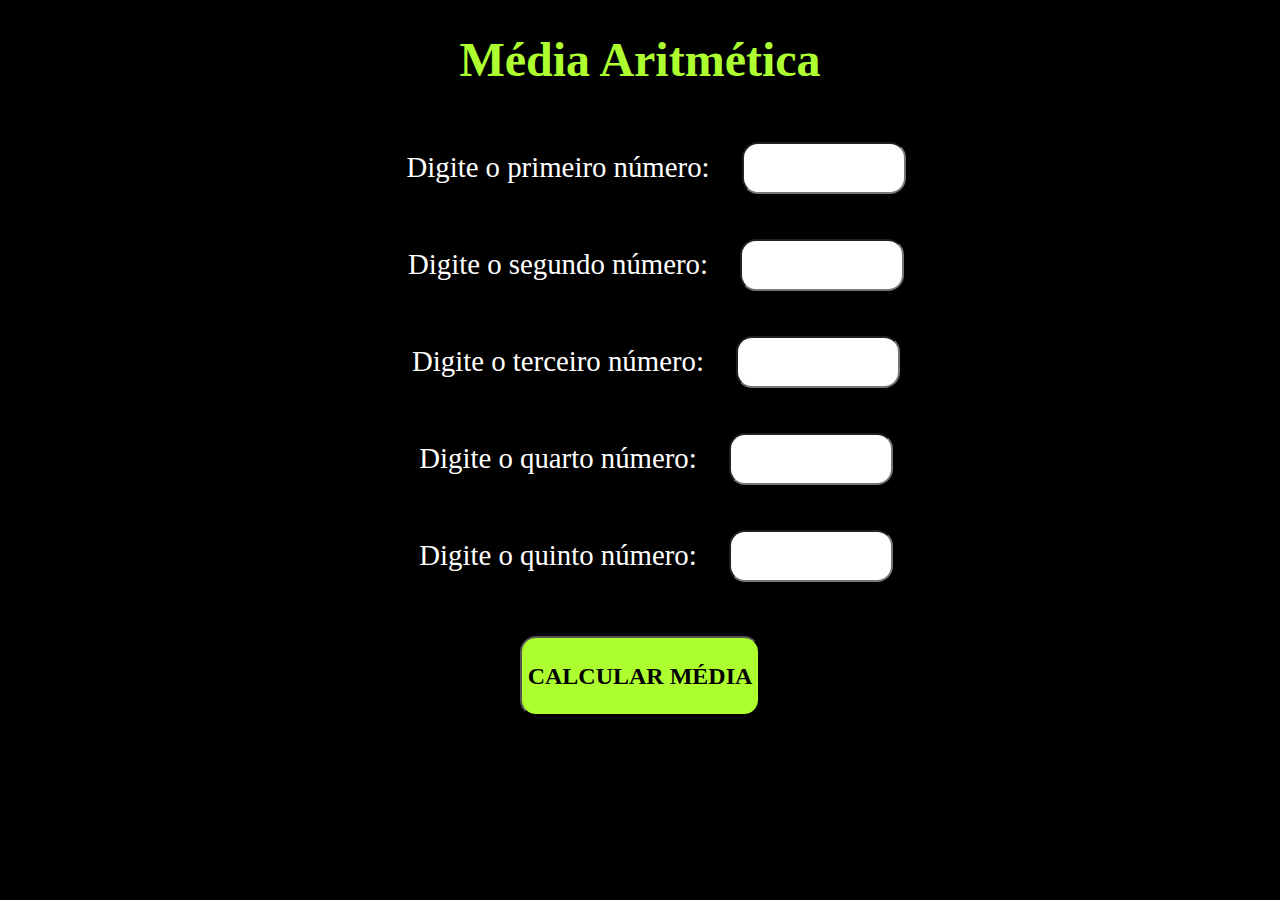
<file: tarefa-funcoes/index.html>
<!DOCTYPE html>
<html lang="pt-br">
    <head>
        <meta charset="UTF-8">
        <meta name="viewport" content="width=device-width, initial-scale=1.0">
        <link rel="stylesheet" href="style.css">
        <title>Calculando a Media</title>
        <script src="script.js" defer></script>
    </head>
    <body>
        <h1>Média Aritmética</h1>
        <div class="form">
            <label for="numero1">Digite o primeiro número:</label>
            <input type="number" id="numero1" />
        </div>
        <div class="form">
            <label for="numero2">Digite o segundo número:</label>
            <input type="number" id="numero2" />
        </div>
        <div class="form">
            <label for="numero3">Digite o terceiro número:</label>
            <input type="number" id="numero3" />
        </div>
        <div class="form">
            <label for="numero4">Digite o quarto número:</label>
            <input type="number" id="numero4" />
        </div>
        <div class="form">
            <label for="numero5">Digite o quinto número:</label>
            <input type="number" id="numero5" />
        </div>
        <div class="form">
            <button onclick="calcularMedia()">Calcular Média</button>
        </div>
        <div class="form">
            <p id="resultado"></p>
        </div>
    </body>
</html>
</file>
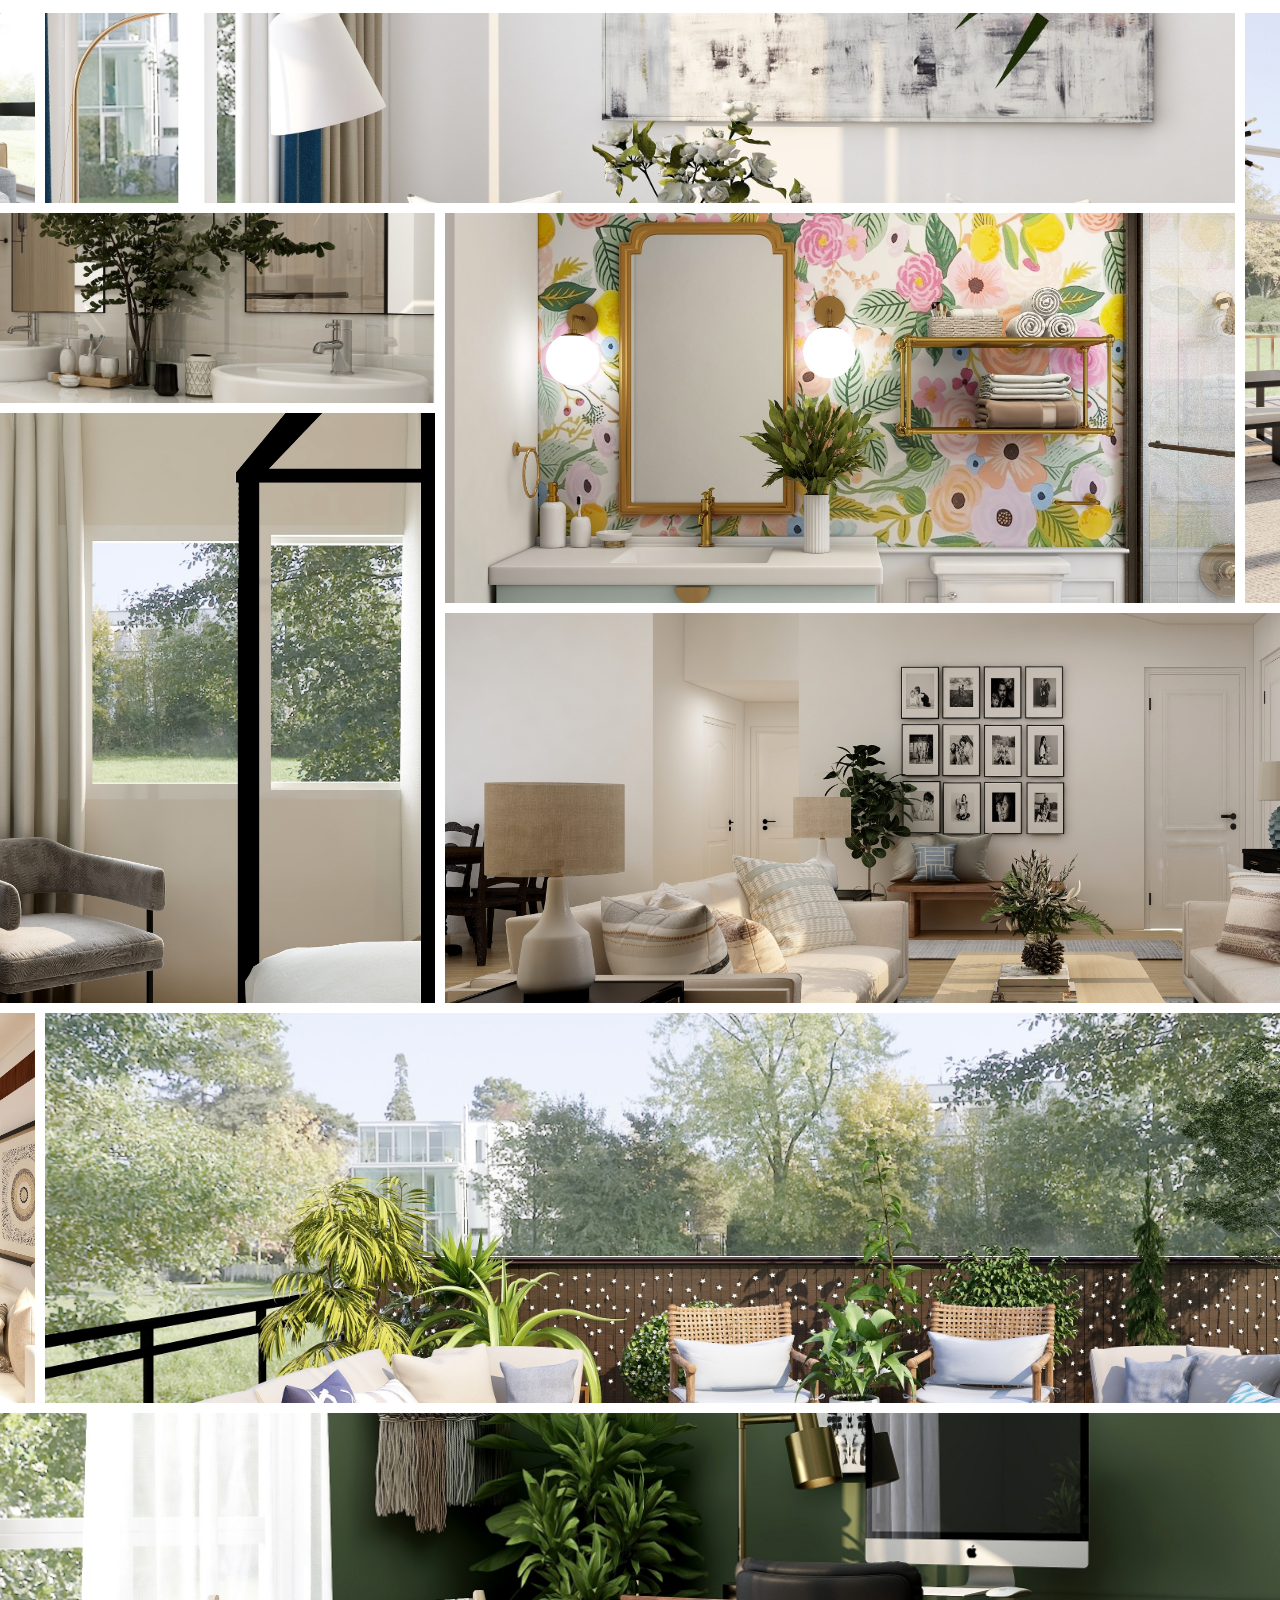
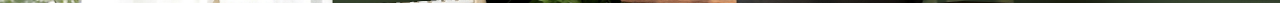
<file: tarefa_grid/index.html>
<!DOCTYPE html>
<html lang="pt-br">
    <head>
        <meta charset="UTF-8">
        <meta http-equiv="X-UA-Compatible" content="IE=edge">
        <meta name="viewport" content="width=device-width, initial-scale=1.0">
        <link rel="stylesheet" href="style.css">
        <title>Tarefa Grid</title>
    </head>
    <body>
        <section class="grid grid-area-1">
            <div class="item item-1"></div>
            <div class="item item-2"></div>
            <div class="item item-3"></div>
            <div class="item item-4"></div>
            <div class="item item-5"></div>
            <div class="item item-6"></div>
            <div class="item item-7"></div>
            <div class="item item-8"></div>
            <div class="item item-9"></div>
            <div class="item item-10"></div>
        </section>
    </body>
</html>
</file>
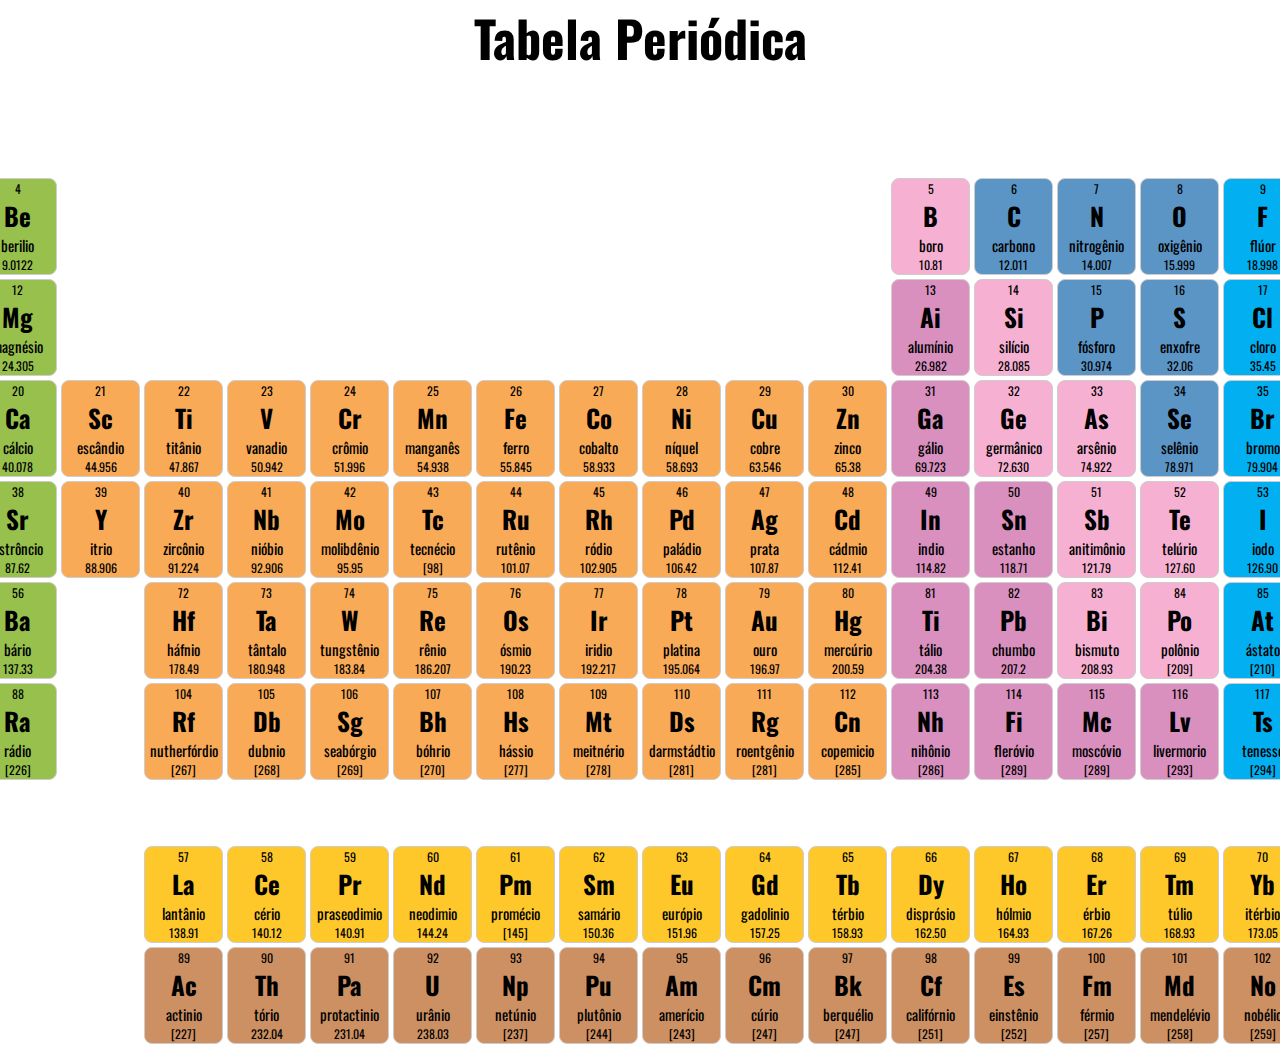
<file: tarefa_tabela_periodica/index.html>
<!DOCTYPE html>
<html lang="pt-br">
<head>
    <meta charset="UTF-8">
    <meta name="viewport" content="width=device-width, initial-scale=1.0">
    <link rel="stylesheet" href="assets/style.css">
    <link rel="preconnect" href="https://fonts.googleapis.com">
    <link rel="preconnect" href="https://fonts.gstatic.com" crossorigin>
    <link href="https://fonts.googleapis.com/css2?family=Oswald:wght@300;400;500&display=swap" rel="stylesheet">
    <title>Tabela Periodica</title>

</head>
<body>
    <h1>Tabela Periódica</h1>
    <table class="tabela-periodica">
        <tr>
            <td>
                <div class="celula nao-metais">
                    <div class="numero-atomico">1</div>
                    <div class="simbolo-quimico">h</div>
                    <div class="nome">hidrogênio</div>
                    <div class="peso-atomico">1.008</div>
                </div>
            </td>
            <td colspan="16"></td>
            <td>                
                <div class="celula gases-nobres">
                    <div class="numero-atomico">2</div>
                    <div class="simbolo-quimico">he</div>
                    <div class="nome">hélio</div>
                    <div class="peso-atomico">4.0026</div>
                </div>
            </td>
        </tr>
        <tr>
            <td>
                <div class="celula metais-alcalinos">
                    <div class="numero-atomico">3</div>
                    <div class="simbolo-quimico">li</div>
                    <div class="nome">litio</div>
                    <div class="peso-atomico">6.941</div>
                </div>
            </td>
            <td>
                <div class="celula metais-alcalinos-terrosos">
                    <div class="numero-atomico">4</div>
                    <div class="simbolo-quimico">be</div>
                    <div class="nome">berilio</div>
                    <div class="peso-atomico">9.0122</div>
                </div>
            </td>
            <td colspan="10"></td>
            <td>
                <div class="celula semi-metais">
                    <div class="numero-atomico">5</div>
                    <div class="simbolo-quimico">b</div>
                    <div class="nome">boro</div>
                    <div class="peso-atomico">10.81</div>
                </div>
            </td>
            <td>
                <div class="celula nao-metais">
                    <div class="numero-atomico">6</div>
                    <div class="simbolo-quimico">c</div>
                    <div class="nome">carbono</div>
                    <div class="peso-atomico">12.011</div>
                </div>
            </td>
            <td>
                <div class="celula nao-metais">
                    <div class="numero-atomico">7</div>
                    <div class="simbolo-quimico">n</div>
                    <div class="nome">nitrogênio</div>
                    <div class="peso-atomico">14.007</div>
                </div>
            </td>
            <td>
                <div class="celula nao-metais">
                    <div class="numero-atomico">8</div>
                    <div class="simbolo-quimico">o</div>
                    <div class="nome">oxigênio</div>
                    <div class="peso-atomico">15.999</div>
                </div>
            </td>
            <td>
                <div class="celula halogenios">
                    <div class="numero-atomico">9</div>
                    <div class="simbolo-quimico">f</div>
                    <div class="nome">flúor</div>
                    <div class="peso-atomico">18.998</div>
                </div>
            </td>
            <td>
                <div class="celula gases-nobres">
                    <div class="numero-atomico">10</div>
                    <div class="simbolo-quimico">ne</div>
                    <div class="nome">neônio</div>
                    <div class="peso-atomico">20.180</div>
                </div>
            </td>
        </tr>
        <tr>
            <td>
                <div class="celula metais-alcalinos">
                    <div class="numero-atomico">11</div>
                    <div class="simbolo-quimico">na</div>
                    <div class="nome">sódio</div>
                    <div class="peso-atomico">22.990</div>
                </div>
            </td>
            <td>
                <div class="celula metais-alcalinos-terrosos">
                    <div class="numero-atomico">12</div>
                    <div class="simbolo-quimico">mg</div>
                    <div class="nome">magnésio</div>
                    <div class="peso-atomico">24.305</div>
                </div>
            </td>
            <td colspan="10"></td>
            <td>
                <div class="celula outros-metais">
                    <div class="numero-atomico">13</div>
                    <div class="simbolo-quimico">ai</div>
                    <div class="nome">alumínio</div>
                    <div class="peso-atomico">26.982</div>
                </div>
            </td>
            <td>
                <div class="celula semi-metais">
                    <div class="numero-atomico">14</div>
                    <div class="simbolo-quimico">si</div>
                    <div class="nome">silício</div>
                    <div class="peso-atomico">28.085</div>
                </div>
            </td>
            <td>
                <div class="celula nao-metais">
                    <div class="numero-atomico">15</div>
                    <div class="simbolo-quimico">p</div>
                    <div class="nome">fósforo</div>
                    <div class="peso-atomico">30.974</div>
                </div>
            </td>
            <td>
                <div class="celula nao-metais">
                    <div class="numero-atomico">16</div>
                    <div class="simbolo-quimico">s</div>
                    <div class="nome">enxofre</div>
                    <div class="peso-atomico">32.06</div>
                </div>
            </td>
            <td>
                <div class="celula halogenios">
                    <div class="numero-atomico">17</div>
                    <div class="simbolo-quimico">cl</div>
                    <div class="nome">cloro</div>
                    <div class="peso-atomico">35.45</div>
                </div>
            </td>
            <td>
                <div class="celula gases-nobres">
                    <div class="numero-atomico">18</div>
                    <div class="simbolo-quimico">ar</div>
                    <div class="nome">argônio</div>
                    <div class="peso-atomico">20.180</div>
                </div>
            </td>
        </tr>
        <tr>
            <td>
                <div class="celula metais-alcalinos">
                    <div class="numero-atomico">19</div>
                    <div class="simbolo-quimico">k</div>
                    <div class="nome">potássio</div>
                    <div class="peso-atomico">39.098</div>
                </div>
            </td>
            <td>
                <div class="celula metais-alcalinos-terrosos">
                    <div class="numero-atomico">20</div>
                    <div class="simbolo-quimico">ca</div>
                    <div class="nome">cálcio</div>
                    <div class="peso-atomico">40.078</div>
                </div>
            </td>
            <td>
                <div class="celula metais-de-transicao">
                    <div class="numero-atomico">21</div>
                    <div class="simbolo-quimico">sc</div>
                    <div class="nome">escândio</div>
                    <div class="peso-atomico">44.956</div>
                </div>
            </td>
            <td>
                <div class="celula metais-de-transicao">
                    <div class="numero-atomico">22</div>
                    <div class="simbolo-quimico">ti</div>
                    <div class="nome">titânio</div>
                    <div class="peso-atomico">47.867</div>
                </div>
            </td>
            <td>
                <div class="celula metais-de-transicao">
                    <div class="numero-atomico">23</div>
                    <div class="simbolo-quimico">v</div>
                    <div class="nome">vanadio</div>
                    <div class="peso-atomico">50.942</div>
                </div>
            </td>
            <td>
                <div class="celula metais-de-transicao">
                    <div class="numero-atomico">24</div>
                    <div class="simbolo-quimico">cr</div>
                    <div class="nome">crômio</div>
                    <div class="peso-atomico">51.996</div>
                </div>
            </td>
            <td>
                <div class="celula metais-de-transicao">
                    <div class="numero-atomico">25</div>
                    <div class="simbolo-quimico">mn</div>
                    <div class="nome">manganês</div>
                    <div class="peso-atomico">54.938</div>
                </div>
            </td>
            <td>
                <div class="celula metais-de-transicao">
                    <div class="numero-atomico">26</div>
                    <div class="simbolo-quimico">fe</div>
                    <div class="nome">ferro</div>
                    <div class="peso-atomico">55.845</div>
                </div>
            </td>
            <td>
                <div class="celula metais-de-transicao">
                    <div class="numero-atomico">27</div>
                    <div class="simbolo-quimico">co</div>
                    <div class="nome">cobalto</div>
                    <div class="peso-atomico">58.933</div>
                </div>
            </td>
            <td>
                <div class="celula metais-de-transicao">
                    <div class="numero-atomico">28</div>
                    <div class="simbolo-quimico">ni</div>
                    <div class="nome">níquel</div>
                    <div class="peso-atomico">58.693</div>
                </div>
            </td>
            <td>
                <div class="celula metais-de-transicao">
                    <div class="numero-atomico">29</div>
                    <div class="simbolo-quimico">cu</div>
                    <div class="nome">cobre</div>
                    <div class="peso-atomico">63.546</div>
                </div>
            </td>
            <td>
                <div class="celula metais-de-transicao">
                    <div class="numero-atomico">30</div>
                    <div class="simbolo-quimico">zn</div>
                    <div class="nome">zinco</div>
                    <div class="peso-atomico">65.38</div>
                </div>
            </td>
            <td>
                <div class="celula outros-metais">
                    <div class="numero-atomico">31</div>
                    <div class="simbolo-quimico">ga</div>
                    <div class="nome">gálio</div>
                    <div class="peso-atomico">69.723</div>
                </div>
            </td>
            <td>
                <div class="celula semi-metais">
                    <div class="numero-atomico">32</div>
                    <div class="simbolo-quimico">ge</div>
                    <div class="nome">germânico</div>
                    <div class="peso-atomico">72.630</div>
                </div>
            </td>
            <td>
                <div class="celula semi-metais">
                    <div class="numero-atomico">33</div>
                    <div class="simbolo-quimico">as</div>
                    <div class="nome">arsênio</div>
                    <div class="peso-atomico">74.922</div>
                </div>
            </td>
            <td>
                <div class="celula nao-metais">
                    <div class="numero-atomico">34</div>
                    <div class="simbolo-quimico">se</div>
                    <div class="nome">selênio</div>
                    <div class="peso-atomico">78.971</div>
                </div>
            </td>
            <td>
                <div class="celula halogenios">
                    <div class="numero-atomico">35</div>
                    <div class="simbolo-quimico">br</div>
                    <div class="nome">bromo</div>
                    <div class="peso-atomico">79.904</div>
                </div>
            </td>
            <td>
                <div class="celula gases-nobres">
                    <div class="numero-atomico">36</div>
                    <div class="simbolo-quimico">kr</div>
                    <div class="nome">criptônio</div>
                    <div class="peso-atomico">83.798</div>
                </div>
            </td>
        </tr>
        <tr>
            <td>
                <div class="celula metais-alcalinos">
                    <div class="numero-atomico">37</div>
                    <div class="simbolo-quimico">rb</div>
                    <div class="nome">rubidio</div>
                    <div class="peso-atomico">85.458</div>
                </div>
            </td>
            <td>
                <div class="celula metais-alcalinos-terrosos">
                    <div class="numero-atomico">38</div>
                    <div class="simbolo-quimico">sr</div>
                    <div class="nome">estrôncio</div>
                    <div class="peso-atomico">87.62</div>
                </div>
            </td>
            <td>
                <div class="celula metais-de-transicao">
                    <div class="numero-atomico">39</div>
                    <div class="simbolo-quimico">y</div>
                    <div class="nome">itrio</div>
                    <div class="peso-atomico">88.906</div>
                </div>
            </td>
            <td>
                <div class="celula metais-de-transicao">
                    <div class="numero-atomico">40</div>
                    <div class="simbolo-quimico">zr</div>
                    <div class="nome">zircônio</div>
                    <div class="peso-atomico">91.224</div>
                </div>
            </td>
            <td>
                <div class="celula metais-de-transicao">
                    <div class="numero-atomico">41</div>
                    <div class="simbolo-quimico">nb</div>
                    <div class="nome">nióbio</div>
                    <div class="peso-atomico">92.906</div>
                </div>
            </td>
            <td>
                <div class="celula metais-de-transicao">
                    <div class="numero-atomico">42</div>
                    <div class="simbolo-quimico">mo</div>
                    <div class="nome">molibdênio</div>
                    <div class="peso-atomico">95.95</div>
                </div>
            </td>
            <td>
                <div class="celula metais-de-transicao">
                    <div class="numero-atomico">43</div>
                    <div class="simbolo-quimico">tc</div>
                    <div class="nome">tecnécio</div>
                    <div class="peso-atomico">[98]</div>
                </div>
            </td>
            <td>
                <div class="celula metais-de-transicao">
                    <div class="numero-atomico">44</div>
                    <div class="simbolo-quimico">ru</div>
                    <div class="nome">rutênio</div>
                    <div class="peso-atomico">101.07</div>
                </div>
            </td>
            <td>
                <div class="celula metais-de-transicao">
                    <div class="numero-atomico">45</div>
                    <div class="simbolo-quimico">rh</div>
                    <div class="nome">ródio</div>
                    <div class="peso-atomico">102.905</div>
                </div>
            </td>
            <td>
                <div class="celula metais-de-transicao">
                    <div class="numero-atomico">46</div>
                    <div class="simbolo-quimico">pd</div>
                    <div class="nome">paládio</div>
                    <div class="peso-atomico">106.42</div>
                </div>
            </td>
            <td>
                <div class="celula metais-de-transicao">
                    <div class="numero-atomico">47</div>
                    <div class="simbolo-quimico">ag</div>
                    <div class="nome">prata</div>
                    <div class="peso-atomico">107.87</div>
                </div>
            </td>
            <td>
                <div class="celula metais-de-transicao">
                    <div class="numero-atomico">48</div>
                    <div class="simbolo-quimico">cd</div>
                    <div class="nome">cádmio</div>
                    <div class="peso-atomico">112.41</div>
                </div>
            </td>
            <td>
                <div class="celula outros-metais">
                    <div class="numero-atomico">49</div>
                    <div class="simbolo-quimico">in</div>
                    <div class="nome">indio</div>
                    <div class="peso-atomico">114.82</div>
                </div>
            </td>
            <td>
                <div class="celula outros-metais">
                    <div class="numero-atomico">50</div>
                    <div class="simbolo-quimico">sn</div>
                    <div class="nome">estanho</div>
                    <div class="peso-atomico">118.71</div>
                </div>
            </td>
            <td>
                <div class="celula semi-metais">
                    <div class="numero-atomico">51</div>
                    <div class="simbolo-quimico">sb</div>
                    <div class="nome">anitimônio</div>
                    <div class="peso-atomico">121.79</div>
                </div>
            </td>
            <td>
                <div class="celula semi-metais">
                    <div class="numero-atomico">52</div>
                    <div class="simbolo-quimico">te</div>
                    <div class="nome">telúrio</div>
                    <div class="peso-atomico">127.60</div>
                </div>
            </td>
            <td>
                <div class="celula halogenios">
                    <div class="numero-atomico">53</div>
                    <div class="simbolo-quimico">i</div>
                    <div class="nome">iodo</div>
                    <div class="peso-atomico">126.90</div>
                </div>
            </td>
            <td>
                <div class="celula gases-nobres">
                    <div class="numero-atomico">54</div>
                    <div class="simbolo-quimico">xe</div>
                    <div class="nome">xenênio</div>
                    <div class="peso-atomico">131.29</div>
                </div>

            </td>
        </tr>
        <tr>
            <td>
                <div class="celula metais-alcalinos">
                    <div class="numero-atomico">55</div>
                    <div class="simbolo-quimico">cs</div>
                    <div class="nome">césio</div>
                    <div class="peso-atomico">132.905</div>
                </div>
            </td>
            <td>
                <div class="celula metais-alcalinos-terrosos">
                    <div class="numero-atomico">56</div>
                    <div class="simbolo-quimico">ba</div>
                    <div class="nome">bário</div>
                    <div class="peso-atomico">137.33</div>
                </div>
            </td>
            <td colspan="1"></td>
            <td>
                <div class="celula metais-de-transicao">
                    <div class="numero-atomico">72</div>
                    <div class="simbolo-quimico">hf</div>
                    <div class="nome">háfnio</div>
                    <div class="peso-atomico">178.49</div>
                </div>
            </td>
            <td>
                <div class="celula metais-de-transicao">
                    <div class="numero-atomico">73</div>
                    <div class="simbolo-quimico">ta</div>
                    <div class="nome">tântalo</div>
                    <div class="peso-atomico">180.948</div>
                </div>
            </td>
            <td>
                <div class="celula metais-de-transicao">
                    <div class="numero-atomico">74</div>
                    <div class="simbolo-quimico">w</div>
                    <div class="nome">tungstênio</div>
                    <div class="peso-atomico">183.84</div>
                </div>
            </td>
            <td>
                <div class="celula metais-de-transicao">
                    <div class="numero-atomico">75</div>
                    <div class="simbolo-quimico">re</div>
                    <div class="nome">rênio</div>
                    <div class="peso-atomico">186.207</div>
                </div>
            </td>
            <td>
                <div class="celula metais-de-transicao">
                    <div class="numero-atomico">76</div>
                    <div class="simbolo-quimico">os</div>
                    <div class="nome">ósmio</div>
                    <div class="peso-atomico">190.23</div>
                </div>
            </td>
            <td>
                <div class="celula metais-de-transicao">
                    <div class="numero-atomico">77</div>
                    <div class="simbolo-quimico">ir</div>
                    <div class="nome">iridio</div>
                    <div class="peso-atomico">192.217</div>
                </div>
            </td>
            <td>
                <div class="celula metais-de-transicao">
                    <div class="numero-atomico">78</div>
                    <div class="simbolo-quimico">pt</div>
                    <div class="nome">platina</div>
                    <div class="peso-atomico">195.064</div>
                </div>
            </td>
            <td>
                <div class="celula metais-de-transicao">
                    <div class="numero-atomico">79</div>
                    <div class="simbolo-quimico">au</div>
                    <div class="nome">ouro</div>
                    <div class="peso-atomico">196.97</div>
                </div>
            </td>
            <td>
                <div class="celula metais-de-transicao">
                    <div class="numero-atomico">80</div>
                    <div class="simbolo-quimico">hg</div>
                    <div class="nome">mercúrio</div>
                    <div class="peso-atomico">200.59</div>
                </div>
            </td>
            <td>
                <div class="celula outros-metais">
                    <div class="numero-atomico">81</div>
                    <div class="simbolo-quimico">ti</div>
                    <div class="nome">tálio</div>
                    <div class="peso-atomico">204.38</div>
                </div>
            </td>
            <td>
                <div class="celula outros-metais">
                    <div class="numero-atomico">82</div>
                    <div class="simbolo-quimico">pb</div>
                    <div class="nome">chumbo</div>
                    <div class="peso-atomico">207.2</div>
                </div>
            </td>
            <td>
                <div class="celula semi-metais">
                    <div class="numero-atomico">83</div>
                    <div class="simbolo-quimico">bi</div>
                    <div class="nome">bismuto</div>
                    <div class="peso-atomico">208.93</div>
                </div>
            </td>
            <td>
                <div class="celula semi-metais">
                    <div class="numero-atomico">84</div>
                    <div class="simbolo-quimico">po</div>
                    <div class="nome">polônio</div>
                    <div class="peso-atomico">[209]</div>
                </div>
            </td>
            <td>
                <div class="celula halogenios">
                    <div class="numero-atomico">85</div>
                    <div class="simbolo-quimico">at</div>
                    <div class="nome">ástato</div>
                    <div class="peso-atomico">[210]</div>
                </div>
            </td>
            <td>
                <div class="celula gases-nobres">
                    <div class="numero-atomico">86</div>
                    <div class="simbolo-quimico">rn</div>
                    <div class="nome">radônio</div>
                    <div class="peso-atomico">[222]</div>
                </div>
            </td>
        </tr>
        <tr>
            <td>
                <div class="celula metais-alcalinos">
                    <div class="numero-atomico">87</div>
                    <div class="simbolo-quimico">fr</div>
                    <div class="nome">frâncio</div>
                    <div class="peso-atomico">[223]</div>
                </div>

            </td>
            <td>
                <div class="celula metais-alcalinos-terrosos">
                    <div class="numero-atomico">88</div>
                    <div class="simbolo-quimico">ra</div>
                    <div class="nome">rádio</div>
                    <div class="peso-atomico">[226]</div>
                </div>
            </td>
            <td colspan="1"></td>
            <td>
                <div class="celula metais-de-transicao">
                    <div class="numero-atomico">104</div>
                    <div class="simbolo-quimico">rf</div>
                    <div class="nome">nutherfórdio</div>
                    <div class="peso-atomico">[267]</div>
                </div>
            </td>
            <td>
                <div class="celula metais-de-transicao">
                    <div class="numero-atomico">105</div>
                    <div class="simbolo-quimico">db</div>
                    <div class="nome">dubnio</div>
                    <div class="peso-atomico">[268]</div>
                </div>
            </td>
            <td>
                <div class="celula metais-de-transicao">
                    <div class="numero-atomico">106</div>
                    <div class="simbolo-quimico">sg</div>
                    <div class="nome">seabórgio</div>
                    <div class="peso-atomico">[269]</div>
                </div>
            </td>
            <td>
                <div class="celula metais-de-transicao">
                    <div class="numero-atomico">107</div>
                    <div class="simbolo-quimico">bh</div>
                    <div class="nome">bóhrio</div>
                    <div class="peso-atomico">[270]</div>
                </div>
            </td>
            <td>
                <div class="celula metais-de-transicao">
                    <div class="numero-atomico">108</div>
                    <div class="simbolo-quimico">hs</div>
                    <div class="nome">hássio</div>
                    <div class="peso-atomico">[277]</div>
                </div>
            </td>
            <td>
                <div class="celula metais-de-transicao">
                    <div class="numero-atomico">109</div>
                    <div class="simbolo-quimico">mt</div>
                    <div class="nome">meitnério</div>
                    <div class="peso-atomico">[278]</div>
                </div>
            </td>
            <td>
                <div class="celula metais-de-transicao">
                    <div class="numero-atomico">110</div>
                    <div class="simbolo-quimico">ds</div>
                    <div class="nome">darmstádtio</div>
                    <div class="peso-atomico">[281]</div>
                </div>
            </td>
            <td>
                <div class="celula metais-de-transicao">
                    <div class="numero-atomico">111</div>
                    <div class="simbolo-quimico">rg</div>
                    <div class="nome">roentgênio</div>
                    <div class="peso-atomico">[281]</div>
                </div>
            </td>
            <td>
                <div class="celula metais-de-transicao">
                    <div class="numero-atomico">112</div>
                    <div class="simbolo-quimico">cn</div>
                    <div class="nome">copemicio</div>
                    <div class="peso-atomico">[285]</div>
                </div>
            </td>
            <td>
                <div class="celula outros-metais">
                    <div class="numero-atomico">113</div>
                    <div class="simbolo-quimico">nh</div>
                    <div class="nome">nihônio</div>
                    <div class="peso-atomico">[286]</div>
                </div>
            </td>
            <td>
                <div class="celula outros-metais">
                    <div class="numero-atomico">114</div>
                    <div class="simbolo-quimico">fi</div>
                    <div class="nome">fleróvio</div>
                    <div class="peso-atomico">[289]</div>
                </div>
            </td>
            <td>
                <div class="celula outros-metais">
                    <div class="numero-atomico">115</div>
                    <div class="simbolo-quimico">mc</div>
                    <div class="nome">moscóvio</div>
                    <div class="peso-atomico">[289]</div>
                </div>
            </td>
            <td>
                <div class="celula outros-metais">
                    <div class="numero-atomico">116</div>
                    <div class="simbolo-quimico">lv</div>
                    <div class="nome">livermorio</div>
                    <div class="peso-atomico">[293]</div>
                </div>
            </td>
            <td>
                <div class="celula halogenios">
                    <div class="numero-atomico">117</div>
                    <div class="simbolo-quimico">ts</div>
                    <div class="nome">tenesso</div>
                    <div class="peso-atomico">[294]</div>
                </div>
            </td>
            <td>
                <div class="celula gases-nobres">
                    <div class="numero-atomico">118</div>
                    <div class="simbolo-quimico">og</div>
                    <div class="nome">oganessônio</div>
                    <div class="peso-atomico">[294]</div>
                </div>
            </td>
        </tr>
        <tr class="linha-vazia">
        </tr>
        <tr>
            <td colspan="3"></td>
            <td>
                <div class="celula lantanideos">
                    <div class="numero-atomico">57</div>
                    <div class="simbolo-quimico">la</div>
                    <div class="nome">lantânio</div>
                    <div class="peso-atomico">138.91</div>
                </div>
            </td>
            <td>
                <div class="celula lantanideos">
                    <div class="numero-atomico">58</div>
                    <div class="simbolo-quimico">ce</div>
                    <div class="nome">cério</div>
                    <div class="peso-atomico">140.12</div>
                </div>
            </td>
            <td>
                <div class="celula lantanideos">
                    <div class="numero-atomico">59</div>
                    <div class="simbolo-quimico">pr</div>
                    <div class="nome">praseodimio</div>
                    <div class="peso-atomico">140.91</div>
                </div>
            </td>
            <td>
                <div class="celula lantanideos">
                    <div class="numero-atomico">60</div>
                    <div class="simbolo-quimico">nd</div>
                    <div class="nome">neodimio</div>
                    <div class="peso-atomico">144.24</div>
                </div>
            </td>
            <td>
                <div class="celula lantanideos">
                    <div class="numero-atomico">61</div>
                    <div class="simbolo-quimico">pm</div>
                    <div class="nome">promécio</div>
                    <div class="peso-atomico">[145]</div>
                </div>
            </td>
            <td>
                <div class="celula lantanideos">
                    <div class="numero-atomico">62</div>
                    <div class="simbolo-quimico">sm</div>
                    <div class="nome">samário</div>
                    <div class="peso-atomico">150.36</div>
                </div>
            </td>
            <td>
                <div class="celula lantanideos">
                    <div class="numero-atomico">63</div>
                    <div class="simbolo-quimico">eu</div>
                    <div class="nome">európio</div>
                    <div class="peso-atomico">151.96</div>
                </div>
            </td>
            <td>
                <div class="celula lantanideos">
                    <div class="numero-atomico">64</div>
                    <div class="simbolo-quimico">gd</div>
                    <div class="nome">gadolinio</div>
                    <div class="peso-atomico">157.25</div>
                </div>
            </td>
            <td>
                <div class="celula lantanideos">
                    <div class="numero-atomico">65</div>
                    <div class="simbolo-quimico">tb</div>
                    <div class="nome">térbio</div>
                    <div class="peso-atomico">158.93</div>
                </div>
            </td>
            <td>
                <div class="celula lantanideos">
                    <div class="numero-atomico">66</div>
                    <div class="simbolo-quimico">dy</div>
                    <div class="nome">disprósio</div>
                    <div class="peso-atomico">162.50</div>
                </div>

            </td>
            <td>
                <div class="celula lantanideos">
                    <div class="numero-atomico">67</div>
                    <div class="simbolo-quimico">ho</div>
                    <div class="nome">hólmio</div>
                    <div class="peso-atomico">164.93</div>
                </div>
            </td>
            <td>
                <div class="celula lantanideos">
                    <div class="numero-atomico">68</div>
                    <div class="simbolo-quimico">er</div>
                    <div class="nome">érbio</div>
                    <div class="peso-atomico">167.26</div>
                </div>
            </td>
            <td>
                <div class="celula lantanideos">
                    <div class="numero-atomico">69</div>
                    <div class="simbolo-quimico">tm</div>
                    <div class="nome">túlio</div>
                    <div class="peso-atomico">168.93</div>
                </div>
            </td>
            <td>
                <div class="celula lantanideos">
                    <div class="numero-atomico">70</div>
                    <div class="simbolo-quimico">yb</div>
                    <div class="nome">itérbio</div>
                    <div class="peso-atomico">173.05</div>
                </div>
            </td>
            <td>
                <div class="celula lantanideos">
                    <div class="numero-atomico">71</div>
                    <div class="simbolo-quimico">lu</div>
                    <div class="nome">lutécio</div>
                    <div class="peso-atomico">174.97</div>
                </div>
            </td>
        </tr>
        <tr>
            <td colspan="3"></td>
            <td>
                <div class="celula actinideos">
                    <div class="numero-atomico">89</div>
                    <div class="simbolo-quimico">ac</div>
                    <div class="nome">actinio</div>
                    <div class="peso-atomico">[227]</div>
                </div>
            </td>
            <td>
                <div class="celula actinideos">
                    <div class="numero-atomico">90</div>
                    <div class="simbolo-quimico">th</div>
                    <div class="nome">tório</div>
                    <div class="peso-atomico">232.04</div>
                </div>

            </td>
            <td>
                <div class="celula actinideos">
                    <div class="numero-atomico">91</div>
                    <div class="simbolo-quimico">pa</div>
                    <div class="nome">protactinio</div>
                    <div class="peso-atomico">231.04</div>
                </div>
            </td>
            <td>
                <div class="celula actinideos">
                    <div class="numero-atomico">92</div>
                    <div class="simbolo-quimico">u</div>
                    <div class="nome">urânio</div>
                    <div class="peso-atomico">238.03</div>
                </div>
            </td>
            <td>
                <div class="celula actinideos">
                    <div class="numero-atomico">93</div>
                    <div class="simbolo-quimico">np</div>
                    <div class="nome">netúnio</div>
                    <div class="peso-atomico">[237]</div>
                </div>
            </td>
            <td>
                <div class="celula actinideos">
                    <div class="numero-atomico">94</div>
                    <div class="simbolo-quimico">pu</div>
                    <div class="nome">plutônio</div>
                    <div class="peso-atomico">[244]</div>
                </div>
            </td>
            <td>
                <div class="celula actinideos">
                    <div class="numero-atomico">95</div>
                    <div class="simbolo-quimico">am</div>
                    <div class="nome">amerício</div>
                    <div class="peso-atomico">[243]</div>
                </div>
            </td>
            <td>
                <div class="celula actinideos">
                    <div class="numero-atomico">96</div>
                    <div class="simbolo-quimico">cm</div>
                    <div class="nome">cúrio</div>
                    <div class="peso-atomico">[247]</div>
                </div>
            </td>
            <td>
                <div class="celula actinideos">
                    <div class="numero-atomico">97</div>
                    <div class="simbolo-quimico">bk</div>
                    <div class="nome">berquélio</div>
                    <div class="peso-atomico">[247]</div>
                </div>
            </td>
            <td>
                <div class="celula actinideos">
                    <div class="numero-atomico">98</div>
                    <div class="simbolo-quimico">cf</div>
                    <div class="nome">califórnio</div>
                    <div class="peso-atomico">[251]</div>
                </div>
            </td>
            <td>
                <div class="celula actinideos">
                    <div class="numero-atomico">99</div>
                    <div class="simbolo-quimico">es</div>
                    <div class="nome">einstênio</div>
                    <div class="peso-atomico">[252]</div>
                </div>
            </td>
            <td>
                <div class="celula actinideos">
                    <div class="numero-atomico">100</div>
                    <div class="simbolo-quimico">fm</div>
                    <div class="nome">férmio</div>
                    <div class="peso-atomico">[257]</div>
                </div>
            </td>
            <td>
                <div class="celula actinideos">
                    <div class="numero-atomico">101</div>
                    <div class="simbolo-quimico">md</div>
                    <div class="nome">mendelévio</div>
                    <div class="peso-atomico">[258]</div>
                </div>
            </td>
            <td>
                <div class="celula actinideos">
                    <div class="numero-atomico">102</div>
                    <div class="simbolo-quimico">no</div>
                    <div class="nome">nobélio</div>
                    <div class="peso-atomico">[259]</div>
                </div>
            </td>
            <td>
                <div class="celula actinideos">
                    <div class="numero-atomico">103</div>
                    <div class="simbolo-quimico">lr</div>
                    <div class="nome">laurêncio</div>
                    <div class="peso-atomico">[262]</div>
                </div>
            </td>
        </tr>
    </table>
</body>
</html>
</file>
<file: tarefa-funcoes/style.css>
*{
    margin: 0;
    padding: 0;
}
body{
    background-color: black;
}

h1{
    font-family: 'Segoe UI';
    font-size: 3rem;
    display: flex;
    justify-content: center;
    color:greenyellow;
    font-weight: bold;
    margin: 2rem;
}

.form{
    display: flex;
    justify-content: center;
    align-items: center;
}
.form label, p{
    color: white;
    font-family: 'Segoe UI';
    font-size: 1.8rem;
    padding: 2rem;
}

.form input{
    width: 10rem;
    height: 3rem;
    border-radius: 1rem;
    font-family: 'Segoe UI';
    font-size: 1.5rem;
    font-weight: bold;
    text-align: center;
}

.form button{
    margin: 2rem;
    width: 15rem;
    height: 5rem;
    border-radius: 1rem;
    font-family: 'Segoe UI';
    font-size: 1.5rem;
    text-transform: uppercase;
    font-weight: bold;
    background-color: greenyellow;
}
</file>
<file: tarefa_grid/style.css>
body{
    display: flex;
    justify-content: center;
}

.grid {
	display: grid;
	grid-template-columns:repeat(5, 400px);
	grid-auto-rows: 200px;
}

.grid-area-1 .item-1 {
    grid-area: 1 / 1;
    background-image: url(img/01.jpg);
    background-size: cover;
    background-position: center;
}

.grid-area-1 .item-2 {
    grid-area: 1 / 2 / span 1 / span 3;
    background-image: url(img/02.jpg);
    background-size: cover;
    background-position: center;
}

.grid-area-1 .item-3 {
    grid-area: 1 / 5 / span 3 / span 1;
    background-image: url(img/03.jpg);
    background-size: cover;
    background-position: center;
}

.grid-area-1 .item-4 {
    grid-area: 2 / 1 / span 1 / span 2;
    background-image: url(img/04.jpg);
    background-size: cover;
    background-position: center;
}

.grid-area-1 .item-5 {
    grid-area: 2 / 3 / span 2 / span 2;
    background-image: url(img/05.jpg);
    background-size: cover;
    background-position: center;
}

.grid-area-1 .item-6 {
    grid-area: 3 / 1 / span 3 / span 2;
    background-image: url(img/06.jpg);
    background-size: cover;
    background-position: center;
}

.grid-area-1 .item-7 {
    grid-area: 4 / 3 / span 2 / span 3;
    background-image: url(img/07.jpg);
    background-size: cover;
    background-position: center;
}

.grid-area-1 .item-8 {
    grid-area: 6 / 1 / span 2 / span 1;
    background-image: url(img/08.jpg);
    background-size: cover;
    background-position: center;
}

.grid-area-1 .item-9 {
    grid-area: 6 / 2 / span 2 / span 4;
    background-image: url(img/09.jpg);
    background-size: cover;
    background-position: center;
}

.grid-area-1 .item-10 {
    grid-area: 8 / 1 / span 1 / span 5;
    background-image: url(img/10.jpg);
    background-size: cover;
    background-position: center;
}

.item {
	margin: 5px;
}
</file>
<file: tarefa_tabela_periodica/assets/style.css>
*{
    margin: 0;
    padding: 0;
}

h1{
    font-family: 'Oswald', sans-serif;
    font-size: 50px;
    font-weight: 700;
    text-align: center;
}
.tabela-periodica{
    font-family: 'Oswald', sans-serif;
    text-align: center;
    display: flex;
    justify-content: center;
}

.celula{
    width: 75px;
    border: solid 1px #cecccc;
    border-radius: 8px;
    margin: 1px;
    padding: 1px;
}

.nao-metais{
    background-color: #5B95C6;
}

.metais-alcalinos{
    background-color: #44B87A;
}

.gases-nobres{
    background-color: #F59690;
}

.metais-alcalinos-terrosos{
    background-color: #97C04C;
}

.metais-de-transicao{
    background-color: #F9AA57;
}

.semi-metais{
    background-color: #F6B1D2;
}

.outros-metais{
    background-color: #D990BF;
}

.halogenios{
    background-color: #02B0F2;
}

.lantanideos{
    background-color: #FEC82B;
}

.actinideos{
    background-color: #CD9063;
}

.numero-atomico{
    font-size: 12px;
}

.simbolo-quimico{
    font-size: 25px;
    font-weight: 700;
    text-transform: capitalize;
}

.nome{
    font-size: 15px;
    font-weight: 400;
}

.peso-atomico{
    font-size: 12px;
    font-weight: 400;

}

.linha-vazia{
    height: 60px;
}
</file>
